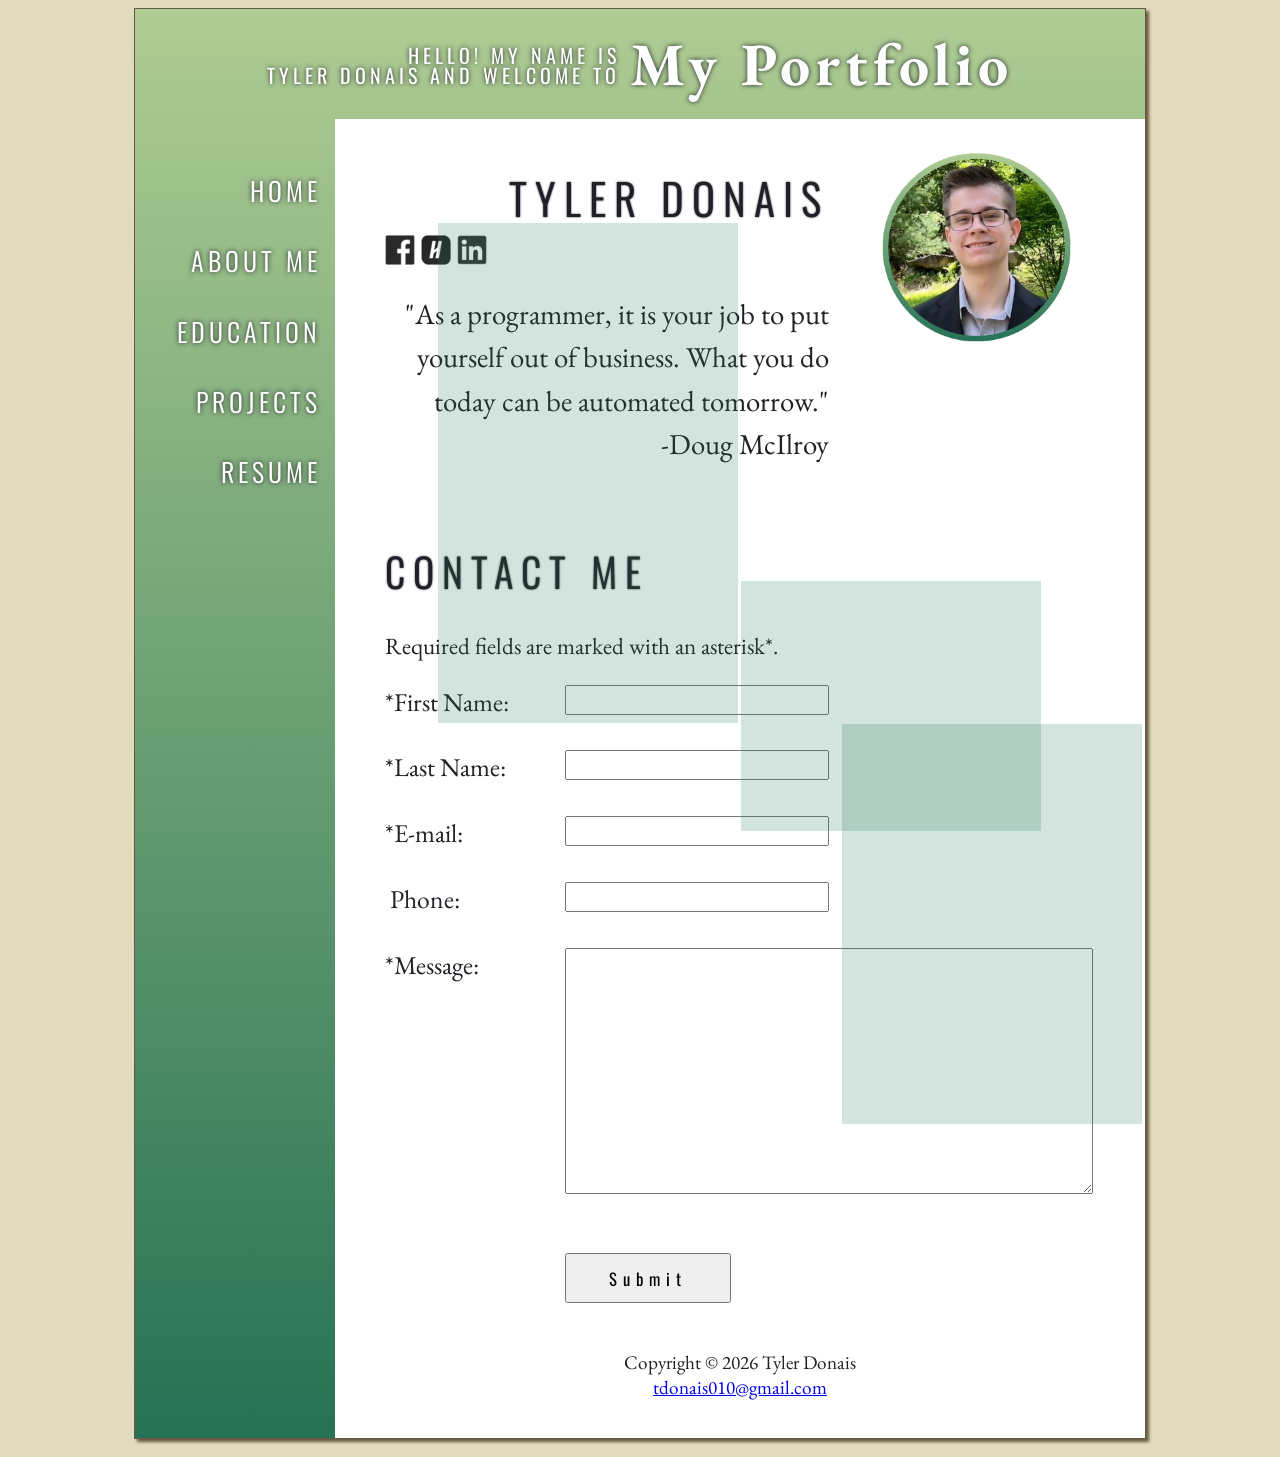
<file: index.html>
<!DOCTYPE html>
<html lang="en">
<head>
<title>Tyler's Portfolio</title>
<link href="portfolio.css" rel="stylesheet">
<link rel="icon" type="image/x-icon" href="Images/favicon.ico">
<meta charset="utf-8">
<meta name="viewport" content="width=device-width, initial-scale=1.0">
<meta name="description" content="Explore the portfolio of Tyler Donais, a Computer Science and Cybersecurity student at Keene State College. 
                                  This website highlights current projects, qualifications, and experience.">
</head>

<body>
  <div id="wrapper">

    <header class="full-header">
      <div id="left-text">
        <p>HELLO! MY NAME IS</p>
        <p>TYLER DONAIS AND WELCOME TO</p>
      </div>
    <h1 div id="right-text">My Portfolio</h1>
    </header>
  
  <nav>
    <ul>
       <li><a href="index.html">HOME</a></li>
       <li><a href="aboutme.html">ABOUT ME</a></li>
       <li>EDUCATION</a>
        <ul>
          <li><a href="courses.html">COURSES</a></li>
          <li><a href="certifications.html">CERTIFICATIONS</a></li>
        </ul>
        </li>
       <li><a href="projects.html">PROJECTS</a></li>
       <li><a href="PDF/TD_Resume.pdf" target="_blank">RESUME</a></li>
    </ul>
  </nav>
  
  <main>
    <div class="profile-content">
      <h2 id="profile-title">TYLER DONAIS</h2>
        <div class="profile-links">
          <a href="https://www.facebook.com/profile.php?id=61553806963865" target="_blank">
            <img src="Images/facebook.png" alt="Link to Facebook profile.">
          </a>
          <a href="https://app.joinhandshake.com/profiles/tylerdonais" target="_blank">
            <img src="Images/handshake.png" alt="Link to Handshake profile.">
          </a>
          <a href="https://www.linkedin.com/in/tyler-donais" target="_blank">
            <img src="Images/linkedin.png" alt="Link to LinkedIn profile.">
          </a>
        </div>
      <p>"As a programmer, it is your job to put<br>yourself out of business. What you do<br>today can be automated tomorrow."<br>-Doug McIlroy</p>     
    </div>
  
    <img src="Images/profilepicture.png" alt="Profile picture of Tyler Donais." class="profile-pic">

    <h2>CONTACT ME</h2>
    <h3>Required fields are marked with an asterisk*.</h3>

    <form action="https://formspree.io/f/mdaywgbz" method="POST">
      <input type="hidden" name="_subject" value="New Portfolio Contact">
      <input type="hidden" name="_next" value="https://your-site.com/thanks.html">
      <label for="myFName">*First Name:</label>
      <input type="text" id="myFName" name="firstName" required>
      <label for="myLName">*Last Name: </label>
      <input type="text" id="myLName" name="lastName" required>
      <label for="myEmail">*E-mail: </label>
      <input type="email" id="myEmail" name="email" required>
      <label for="myPhone">&nbsp;Phone: </label>
      <input type="tel" id="myPhone" name="phone" maxlength="12"> 
      <label for="myBody">*Message:</label>
      <textarea id="myMessage" name="message" rows="10" cols="30" required></textarea>
      <input type="submit"  value="Submit">
	  </form>
  </main>
  
  <footer>
  Copyright &copy; 2026 Tyler Donais<br>
  <a href="mailto:tdonais010@gmail.com">tdonais010@gmail.com</a>
  </footer>

  <div class="floating-box box1"></div>
  <div class="floating-box box2"></div>
  <div class="floating-box box3"></div>

  </div> <!--End of wrapper div-->
</body>
</html>
</file>
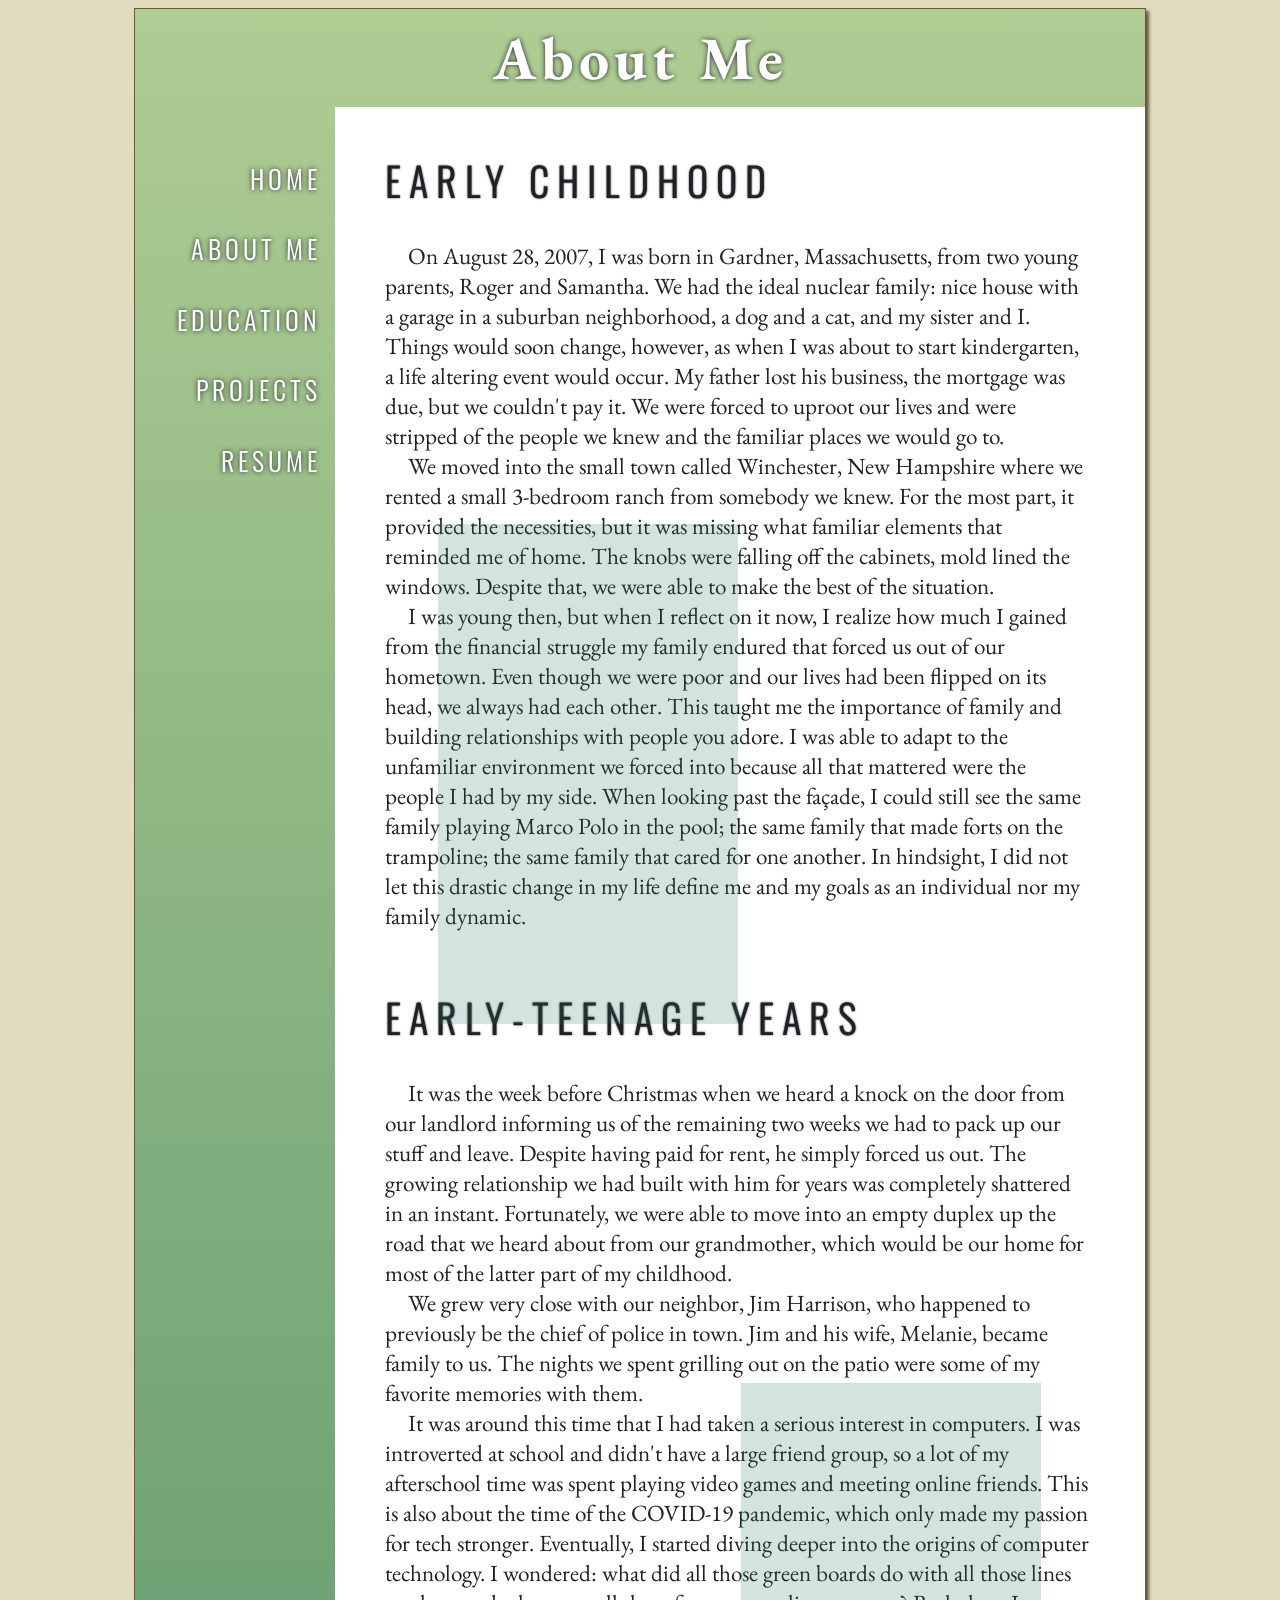
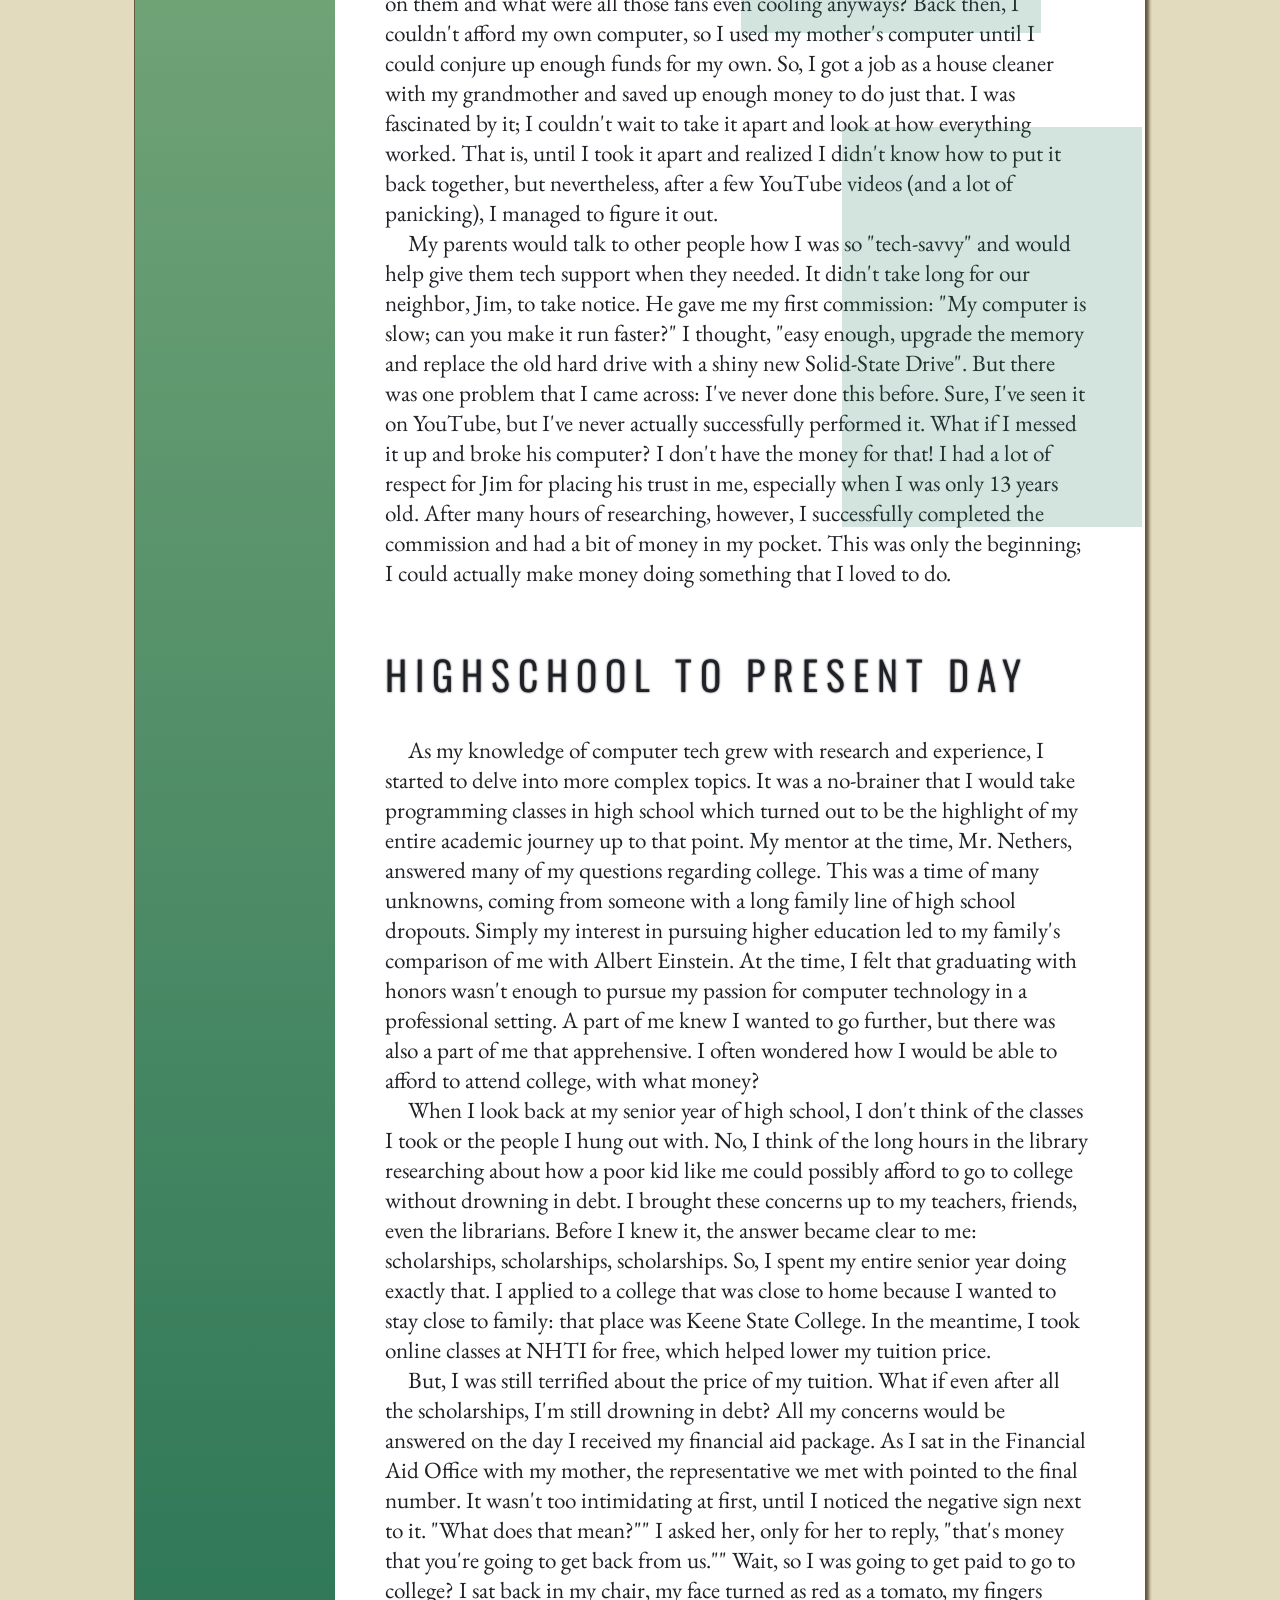
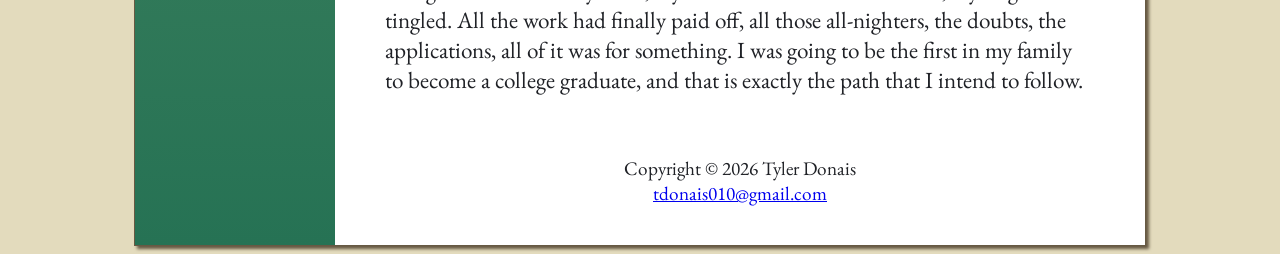
<file: aboutme.html>
<!DOCTYPE html>
<html lang="en">
<head>
<title>Tyler's Portfolio :: About Me</title>
<link href="portfolio.css" rel="stylesheet">
<link rel="icon" type="image/x-icon" href="Images/favicon.ico">
<meta charset="utf-8">
<meta name="viewport" content="width=device-width, initial-scale=1.0">
<meta name="description" content="Explore the portfolio of Tyler Donais, a Computer Science and Cybersecurity student at Keene State College. 
                                  This website highlights current projects, qualifications, and experience.">
</head>

<body>
  <div id="wrapper">
    
    <header>
    <h1>About Me</h1>
    </header>
  
  <nav>
    <ul>
       <li><a href="index.html">HOME</a></li>
       <li><a href="aboutme.html">ABOUT ME</a></li>
       <li>EDUCATION</a>
        <ul>
          <li><a href="courses.html">COURSES</a></li>
          <li><a href="certifications.html">CERTIFICATIONS</a></li>
        </ul>
        </li>
       <li><a href="projects.html">PROJECTS</a></li>
       <li><a href="PDF/TD_Resume.pdf" target="_blank">RESUME</a></li>
    </ul>
  </nav>
  
  <main>
    <h2>EARLY CHILDHOOD</h2>
    <h3>&emsp;On August 28, 2007, I was born in Gardner, Massachusetts, from two young parents,
        Roger and Samantha. We had the ideal nuclear family: nice house with a garage in a suburban
        neighborhood, a dog and a cat, and my sister and I. Things would soon change, however, as when
        I was about to start kindergarten, a life altering event would occur.  My father lost his
        business, the mortgage was due, but we couldn't pay it. We were forced to uproot our lives 
        and were stripped of the people we knew and the familiar places we would go to. 
        <br>
        &emsp;We moved into the small town called Winchester, New Hampshire where we rented a small
        3-bedroom ranch from somebody we knew. For the most part, it provided the necessities, but it
        was missing what familiar elements that reminded me of home. The knobs were falling off the
        cabinets, mold lined the windows. Despite that, we were able to make the best of the situation. 
        <br>
        &emsp;I was young then, but when I reflect on it now, I realize how much I gained from the
        financial struggle my family endured that forced us out of our hometown. Even though we were
        poor and our lives had been flipped on its head, we always had each other. This taught me the
        importance of family and building relationships with people you adore. I was able to adapt to
        the unfamiliar environment we forced into because all that mattered were the people I had by
        my side. When looking past the façade, I could still see the same family playing Marco Polo 
        in the pool; the same family that made forts on the trampoline; the same family that cared for
        one another. In hindsight, I did not let this drastic change in my life define me and my goals
        as an individual nor my family dynamic.
    </h3>

    <h2>EARLY-TEENAGE YEARS</h2>
    <h3>&emsp;It was the week before Christmas when we heard a knock on the door from our landlord
        informing us of the remaining two weeks we had to pack up our stuff and leave. Despite having
        paid for rent, he simply forced us out. The growing relationship we had built with him for
        years was completely shattered in an instant. Fortunately, we were able to move into an empty
        duplex up the road that we heard about from our grandmother, which would be our home for most
        of the latter part of my childhood.
        <br>
        &emsp;We grew very close with our neighbor, Jim Harrison, who happened to previously be the
        chief of police in town. Jim and his wife, Melanie, became family to us. The nights we spent
        grilling out on the patio were some of my favorite memories with them.
        <br>
        &emsp;It was around this time that I had taken a serious interest in computers. I was
        introverted at school and didn't have a large friend group, so a lot of my afterschool time 
        was spent playing video games and meeting online friends. This is also about the time of the
        COVID-19 pandemic, which only made my passion for tech stronger. Eventually, I started diving
        deeper into the origins of computer technology. I wondered: what did all those green boards do
        with all those lines on them and what were all those fans even cooling anyways? Back then, I
        couldn't afford my own computer, so I used my mother's computer until I could conjure up
        enough funds for my own. So, I got a job as a house cleaner with my grandmother and saved up
        enough money to do just that. I was fascinated by it; I couldn't wait to take it apart and
        look at how everything worked. That is, until I took it apart and realized I didn't know how
        to put it back together, but nevertheless, after a few YouTube videos (and a lot of panicking),
        I managed to figure it out.
        <br>
        &emsp;My parents would talk to other people how I was so "tech-savvy" and would help give them
        tech support when they needed. It didn't take long for our neighbor, Jim, to take notice.
        He gave me my first commission: "My computer is slow; can you make it run faster?" I thought,
        "easy enough, upgrade the memory and replace the old hard drive with a shiny new Solid-State
        Drive". But there was one problem that I came across: I've never done this before. Sure, I've
        seen it on YouTube, but I've never actually successfully performed it. What if I messed it up
        and broke his computer? I don't have the money for that! I had a lot of respect for Jim for
        placing his trust in me, especially when I was only 13 years old. After many hours of
        researching, however, I successfully completed the commission and had a bit of money in my
        pocket. This was only the beginning; I could actually make money doing something that I loved
        to do.
    </h3>

    <h2>HIGHSCHOOL TO PRESENT DAY</h2>
    <h3>&emsp;As my knowledge of computer tech grew with research and experience, I started to delve
        into more complex topics. It was a no-brainer that I would take programming classes in high
        school which turned out to be the highlight of my entire academic journey up to that point.
        My mentor at the time, Mr. Nethers, answered many of my questions regarding college. This was
        a time of many unknowns, coming from someone with a long family line of high school dropouts.
        Simply my interest in pursuing higher education led to my family's comparison of me with
        Albert Einstein. At the time, I felt that graduating with honors wasn't enough to pursue my
        passion for computer technology in a professional setting. A part of me knew I wanted to go
        further, but there was also a part of me that apprehensive. I often wondered how I would be
        able to afford to attend college, with what money? 
        <br>
        &emsp;When I look back at my senior year of high school, I don't think of the classes I took
        or the people I hung out with. No, I think of the long hours in the library researching about
        how a poor kid like me could possibly afford to go to college without drowning in debt. I
        brought these concerns up to my teachers, friends, even the librarians. Before I knew it,
        the answer became clear to me: scholarships, scholarships, scholarships. So, I spent my entire
        senior year doing exactly that. I applied to a college that was close to home because I wanted
        to stay close to family: that place was Keene State College. In the meantime, I took online
        classes at NHTI for free, which helped lower my tuition price.
        <br>
        &emsp;But, I was still terrified about the price of my tuition. What if even after all the
        scholarships, I'm still drowning in debt? All my concerns would be answered on the day I
        received my financial aid package. As I sat in the Financial Aid Office with my mother, the
        representative we met with pointed to the final number. It wasn't too intimidating at first,
        until I noticed the negative sign next to it. "What does that mean?"" I asked her, only for her
        to reply, "that's money that you're going to get back from us."" Wait, so I was going to get
        paid to go to college? I sat back in my chair, my face turned as red as a tomato, my fingers
        tingled. All the work had finally paid off, all those all-nighters, the doubts, the
        applications, all of it was for something. I was going to be the first in my family to become
        a college graduate, and that is exactly the path that I intend to follow.
    </h3>
  
  </main>
  
  <footer>
  Copyright &copy; 2026 Tyler Donais<br>
  <a href="mailto:tdonais010@gmail.com">tdonais010@gmail.com</a>
  </footer>

  <div class="floating-box box1"></div>
  <div class="floating-box box2"></div>
  <div class="floating-box box3"></div>

  </div> <!--End of wrapper div-->
</body>
</html>
</file>
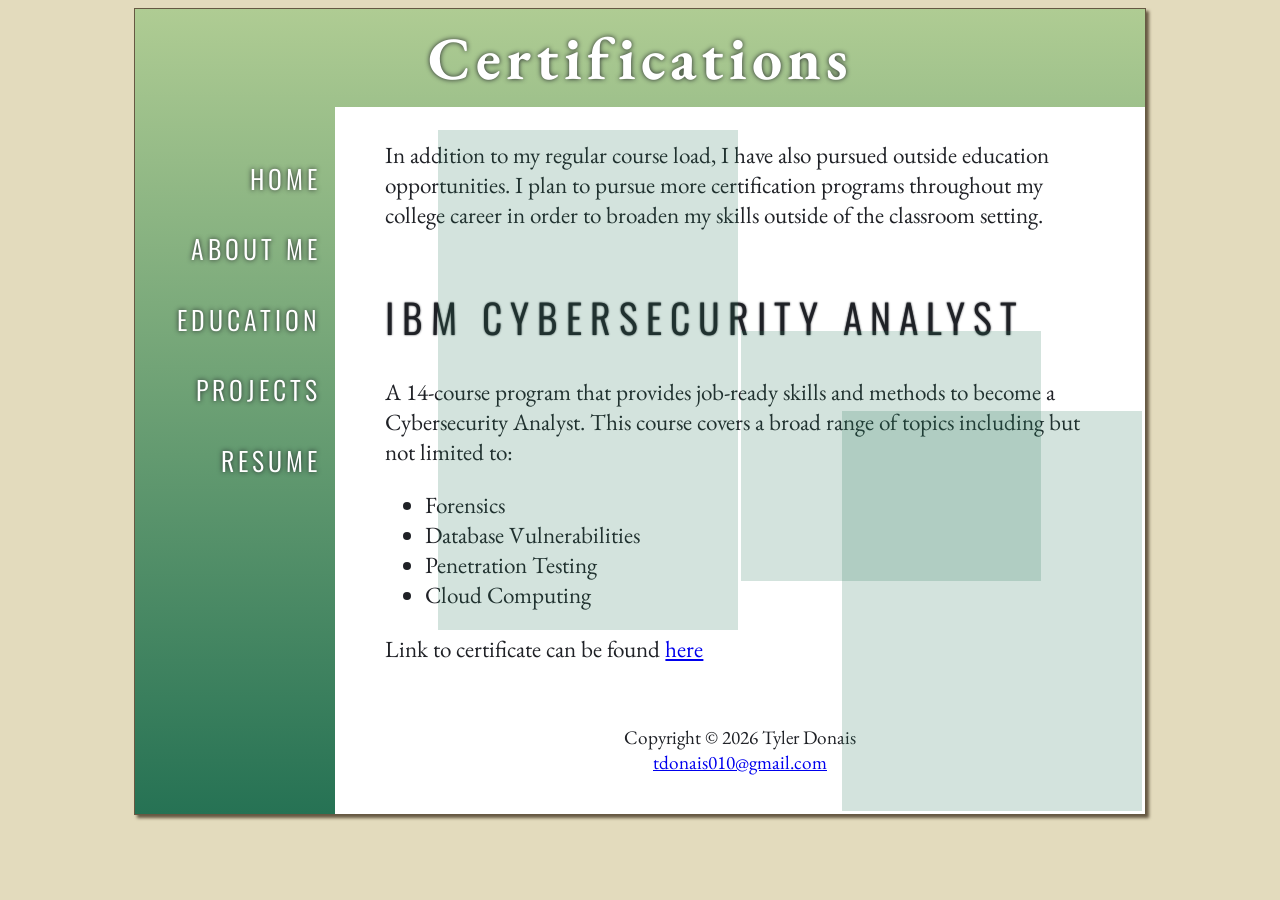
<file: certifications.html>
<!DOCTYPE html>
<html lang="en">
<head>
<title>Tyler's Portfolio :: Certifications</title>
<link href="portfolio.css" rel="stylesheet">
<link rel="icon" type="image/x-icon" href="Images/favicon.ico">
<meta charset="utf-8">
<meta name="viewport" content="width=device-width, initial-scale=1.0">
<meta name="description" content="Explore the portfolio of Tyler Donais, a Computer Science and Cybersecurity student at Keene State College. 
                                  This website highlights current projects, qualifications, and experience.">
</head>

<body>
  <div id="wrapper">
    
    <header>
    <h1>Certifications</h1>
    </header>
  
  <nav>
    <ul>
       <li><a href="index.html">HOME</a></li>
       <li><a href="aboutme.html">ABOUT ME</a></li>
       <li>EDUCATION</a>
        <ul>
          <li><a href="courses.html">COURSES</a></li>
          <li><a href="certifications.html">CERTIFICATIONS</a></li>
        </ul>
        </li>
       <li><a href="projects.html">PROJECTS</a></li>
       <li><a href="PDF/TD_Resume.pdf" target="_blank">RESUME</a></li>
    </ul>
  </nav>
  
  <main>
    <h3>In addition to my regular course load, I have also pursued outside education opportunities.
        I plan to pursue more certification programs throughout my college career in order to broaden 
        my skills outside of the classroom setting.
    </h3>

    <h2>IBM CYBERSECURITY ANALYST</h2>
    <h3>A 14-course program that provides job-ready skills and methods to become a Cybersecurity Analyst. 
        This course covers a broad range of topics including but not limited to:
        <ul>
          <li>Forensics</li>
          <li>Database Vulnerabilities</li>
          <li>Penetration Testing</li>
          <li>Cloud Computing</li>
        </ul>
        Link to certificate can be found <a href="https://coursera.org/share/ee4e28f01586476cff076b48e67cab99" target="_blank">here</a>
    </h3>
  
  </main>
  
  <footer>
  Copyright &copy; 2026 Tyler Donais<br>
  <a href="mailto:tdonais010@gmail.com">tdonais010@gmail.com</a>
  </footer>

  <div class="floating-box box1"></div>
  <div class="floating-box box2"></div>
  <div class="floating-box box3"></div>

  </div> <!--End of wrapper div-->
</body>
</html>
</file>
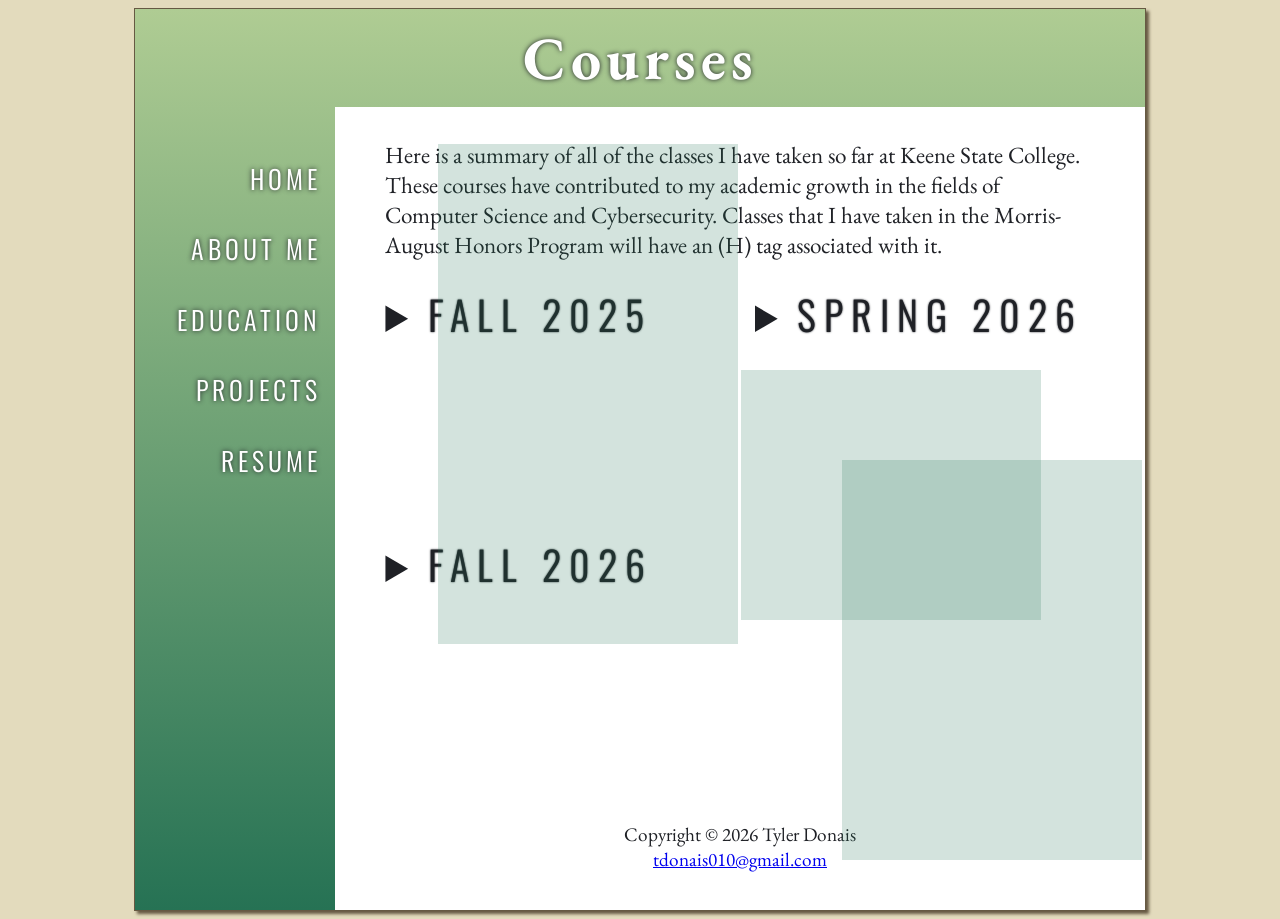
<file: courses.html>
<!DOCTYPE html>
<html lang="en">
<head>
<title>Tyler's Portfolio :: Courses</title>
<link href="portfolio.css" rel="stylesheet">
<link rel="icon" type="image/x-icon" href="Images/favicon.ico">
<meta charset="utf-8">
<meta name="viewport" content="width=device-width, initial-scale=1.0">
<meta name="description" content="Explore the portfolio of Tyler Donais, a Computer Science and Cybersecurity student at Keene State College. 
                                  This website highlights current projects, qualifications, and experience.">
</head>

<body>
  <div id="wrapper">
    
    <header>
    <h1>Courses</h1>
    </header>
  
  <nav>
    <ul>
       <li><a href="index.html">HOME</a></li>
       <li><a href="aboutme.html">ABOUT ME</a></li>
       <li>EDUCATION</a>
        <ul>
          <li><a href="courses.html">COURSES</a></li>
          <li><a href="certifications.html">CERTIFICATIONS</a></li>
        </ul>
        </li>
       <li><a href="projects.html">PROJECTS</a></li>
       <li><a href="PDF/TD_Resume.pdf" target="_blank">RESUME</a></li>
    </ul>
  </nav>
  
  <main>
    <h3>Here is a summary of all of the classes I have taken so far at Keene State College. 
        These courses have contributed to my academic growth in the fields of Computer Science and Cybersecurity. 
        Classes that I have taken in the Morris-August Honors Program will have an (H) tag associated with it.
    </h3>

    <details>
    <summary>FALL 2025</summary>
      <ul>
        <li>Discrete Mathematics</li>
        <li>Microcomputer Systems</li>
        <li>Programming Foundations I</li>
        <li>Natural Science (H)</li>
      </ul>
    </details>

    <details>
    <summary>SPRING 2026</summary>
      <ul>
        <li>Website Design</li>
        <li>Criminal Justice Studies</li>
        <li>Programming Foundations II</li>
        <li>Precalculus</li>
        <li>World Ceramics (H)</li>
      </ul>
    </details>

    <details>
    <summary>FALL 2026</summary>
      <ul>
        <li>Data Structures & Algorithms</li>
        <li>Cybercrime</li>
        <li>Digital Law & Ethics</li>
        <li>Statistics</li>
        <li>Spies & Espionage (H)</li>
      </ul>
    </details>
  
  </main>
  
  <footer>
  Copyright &copy; 2026 Tyler Donais<br>
  <a href="mailto:tdonais010@gmail.com">tdonais010@gmail.com</a>
  </footer>

  <div class="floating-box box1"></div>
  <div class="floating-box box2"></div>
  <div class="floating-box box3"></div>

  </div> <!--End of wrapper div-->
</body>
</html>
</file>
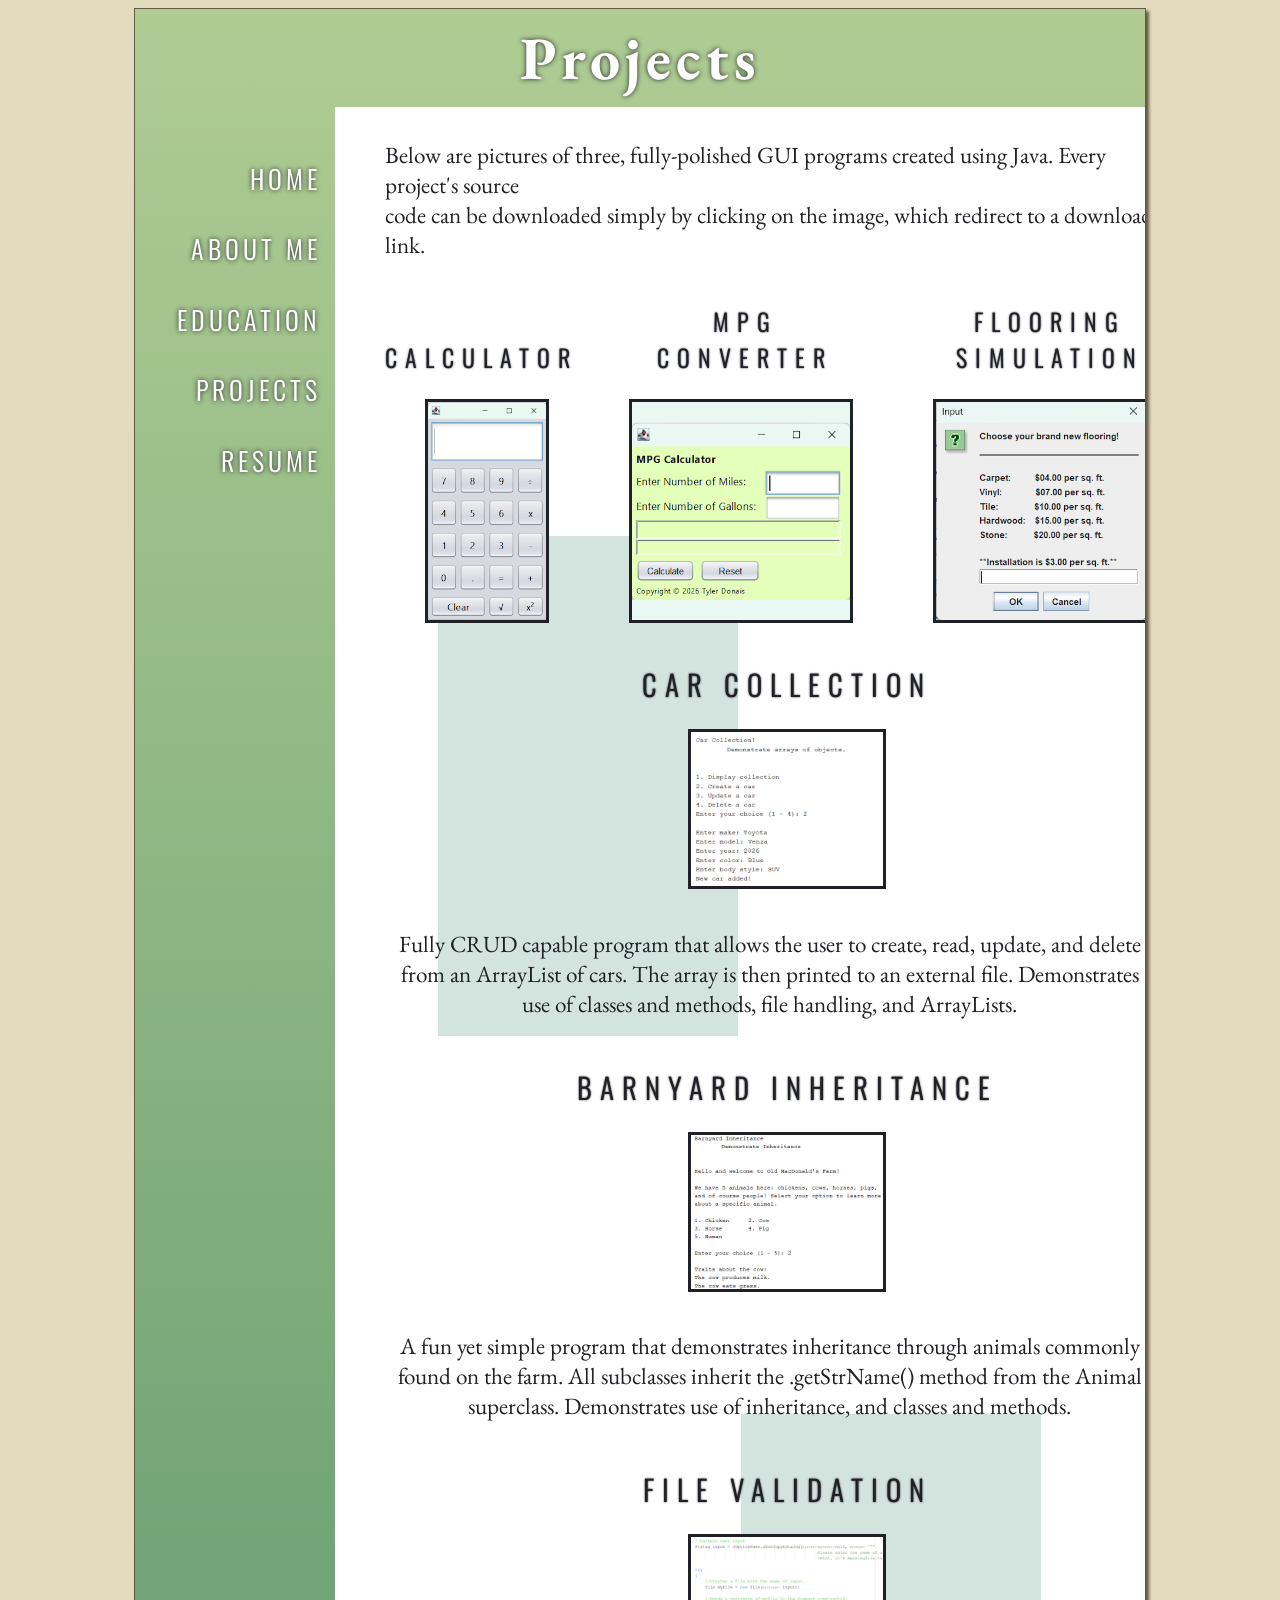
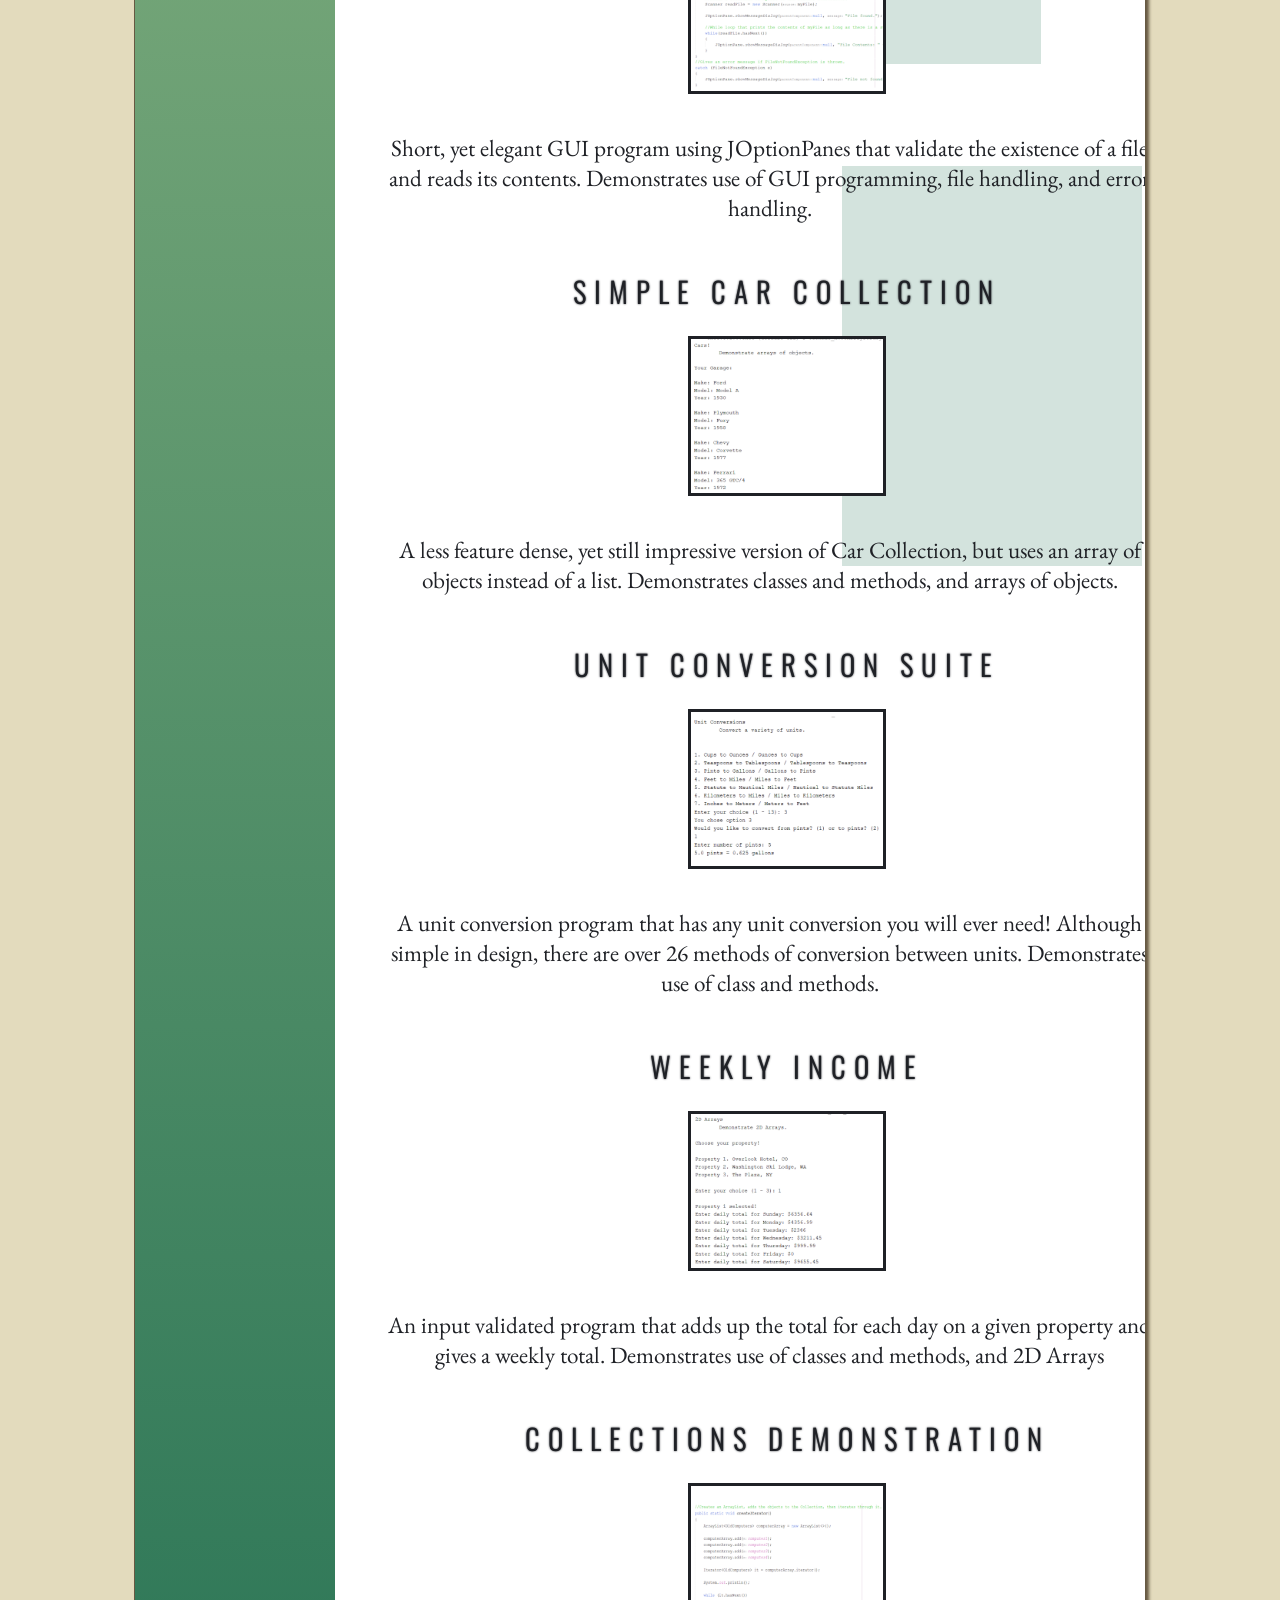
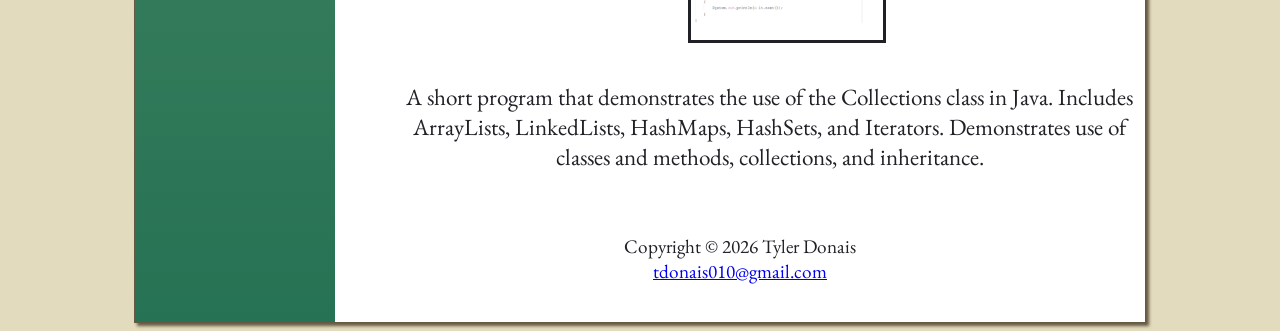
<file: projects.html>
<!DOCTYPE html>
<html lang="en">
<head>
<title>Tyler's Portfolio :: Projects</title>
<link href="portfolio.css" rel="stylesheet">
<link rel="icon" type="image/x-icon" href="Images/favicon.ico">
<meta charset="utf-8">
<meta name="viewport" content="width=device-width, initial-scale=1.0">
<meta name="description" content="Explore the portfolio of Tyler Donais, a Computer Science and Cybersecurity student at Keene State College. 
                                  This website highlights current projects, qualifications, and experience.">
</head>

<body>
  <div id="wrapper">
    
    <header>
    <h1>Projects</h1>
    </header>
  
  <nav>
    <ul>
       <li><a href="index.html">HOME</a></li>
       <li><a href="aboutme.html">ABOUT ME</a></li>
       <li>EDUCATION</a>
        <ul>
          <li><a href="courses.html">COURSES</a></li>
          <li><a href="certifications.html">CERTIFICATIONS</a></li>
        </ul>
        </li>
       <li><a href="projects.html">PROJECTS</a></li>
       <li><a href="PDF/TD_Resume.pdf" target="_blank">RESUME</a></li>
    </ul>
  </nav>
  
  <main>
    <h3>Below are pictures of three, fully-polished GUI programs created using Java.
        Every project's source<br>code can be downloaded simply by clicking on the image, which redirect to a download link.
    </h3>

    <div id="projectsheader">
    <h2><br>CALCULATOR</h2>
    <h2>MPG CONVERTER</h2>
    <h2>FLOORING SIMULATION</h2>
    </div>
    <br>
    <div class="finalprojectpictures">
      <a href="https://drive.google.com/drive/folders/1MviwhyJdXD7cAp-Re9OKkv3sC2LCuUeG?usp=drive_link" target="_blank">
        <figure><img src="Images/Gallery/calculator-final.png" alt="Picture of calculator project. " class="projectimages"></figure>
      </a>
      <a href="https://drive.google.com/drive/folders/1i65aYpx-s0c-z32pKNTX9mUhteIEHaV4?usp=drive_link" target="_blank">
      <figure><img src="Images/Gallery/MPG-final.png" alt="Picture of MPG project." class="projectimages"></figure>
      </a>
      <a href="https://drive.google.com/drive/folders/1DFiUAt2LnriXYTAOPyFrWoxrL_taPUFM?usp=drive_link" target="_blank">
      <figure><img src="Images/Gallery/flooring-final.png" alt="Picture of flooring project." class="projectimages"></figure>
      </a>
    </div>
    <br>

    <div class="smallprojects">
      <h2>CAR COLLECTION</h2>
      
      <a href="https://drive.google.com/drive/folders/1b--SGCm_L5qjHWKSjWUJu2gpBCSlfhK0?usp=drive_link" target="_blank">
        <figure><img src="Images/Gallery/carcollection-gallery.png" alt="Picture of car collection project. "></figure>
      </a>
      <h3>Fully CRUD capable program that allows the user to create, read, update, and delete from an ArrayList of cars. 
          The array is then printed to an external file. Demonstrates use of classes and methods, file handling, and ArrayLists.
      </h3>

      <h2>BARNYARD INHERITANCE</h2>

      <a href="https://drive.google.com/drive/folders/124W9RS3m6njRTEbvCwmw0Ba55WgKDVCV?usp=drive_link" target="_blank">
        <figure><img src="Images/Gallery/inheritance-gallery.png" alt="Picture of inheritance project. "></figure>
      </a>
      <h3>A fun yet simple program that demonstrates inheritance through animals commonly found on the farm. 
          All subclasses inherit the .getStrName() method from the Animal superclass. Demonstrates use of inheritance, and classes and methods.

      </h3>

      <h2>FILE VALIDATION</h2>

      <a href="https://drive.google.com/drive/folders/1BrmH3-mVG4QtYcq_0lrvNCfRCWFUiuQh?usp=drive_link" target="_blank">
        <figure><img src="Images/Gallery/openfile-gallery.png" alt="Picture of open file project. "></figure>
      </a>
      <h3>Short, yet elegant GUI program using JOptionPanes that validate the existence of a file and reads its contents.
          Demonstrates use of GUI programming, file handling, and error handling.
      </h3>

      <h2>SIMPLE CAR COLLECTION</h2>

      <a href="https://drive.google.com/drive/folders/10VxBDLGO4CsD8BFM-Tpnm9pAG6SCEOBP?usp=drive_link" target="_blank">
        <figure><img src="Images/Gallery/simplecarcollection-gallery.png" alt="Picture of simple car collection project. "></figure>
      </a>
      <h3>A less feature dense, yet still impressive version of Car Collection, but uses an array of objects instead of a list.
          Demonstrates classes and methods, and arrays of objects.
      </h3>

      <h2>UNIT CONVERSION SUITE</h2>

      <a href="https://drive.google.com/drive/folders/15VBVEYBVBKD7Az7vX7mTYNegK5mbdUTU?usp=drive_link" target="_blank">
        <figure><img src="Images/Gallery/unitconversion-gallery.png" alt="Picture of unit conversion project. "></figure>
      </a>
      <h3>A unit conversion program that has any unit conversion you will ever need! Although simple in design,
          there are over 26 methods of conversion between units. Demonstrates use of class and methods.
      </h3>

      <h2>WEEKLY INCOME</h2>

      <a href="https://drive.google.com/drive/folders/1CT52iVDszgleYnstaQKsjFvtaorJSwhF?usp=drive_link" target="_blank">
        <figure><img src="Images/Gallery/weeklyincome-gallery.png" alt="Picture of weekly income project. "></figure>
      </a>
      <h3>An input validated program that adds up the total for each day on a given property and gives a weekly total.
          Demonstrates use of classes and methods, and 2D Arrays
      </h3>

      <h2>COLLECTIONS DEMONSTRATION</h2>

      <a href="https://drive.google.com/drive/folders/1Uddn_KrIHSjxQnbiICDCCchWnV5QJumx?usp=drive_link" target="_blank">
        <figure><img src="Images/Gallery/collections-gallery.png" alt="Picture of collections project."></figure>
      </a>
      <h3>A short program that demonstrates the use of the Collections class in Java. Includes ArrayLists, LinkedLists, HashMaps, HashSets, and Iterators.
          Demonstrates use of classes and methods, collections, and inheritance.
      </h3>

    </div>

  </main>
  
  <footer>
  Copyright &copy; 2026 Tyler Donais<br>
  <a href="mailto:tdonais010@gmail.com">tdonais010@gmail.com</a>
  </footer>

  <div class="floating-box box1"></div>
  <div class="floating-box box2"></div>
  <div class="floating-box box3"></div>

  </div> <!--End of wrapper div-->
</body>
</html>
</file>
<file: portfolio.css>
@import url('https://fonts.googleapis.com/css2?family=Oswald:wght@200..700&display=swap');
@import url('https://fonts.googleapis.com/css2?family=EB+Garamond:ital,wght@0,400..800;1,400..800&display=swap');

* { box-sizing: border-box; }

body { background-color: #e3dbbd;
       color: #1f2126; 
	   font-family: "EB Garamond", serif; }
    
#wrapper { background-image: linear-gradient(to bottom, #afcc93, #267254);
           position: relative;
		   overflow: hidden; }
		      
#left-text { font-size: 20px;
		     font-family: "Oswald", sans-serif;
			 text-align: right;
			 line-height: 0%;
			 margin-right: .5em;
			 padding-top: .5em;
			 letter-spacing: 4px; }

#right-text { font-size: 60px;
			  font-family: "EB Garamond", serif;
			  letter-spacing: 5px;
			  margin: 0%; }

.full-header { color: #FFFFFF;
		       text-shadow: 0px 0px 5px #1f2126;
			   display: flex;
			   flex-wrap: wrap;
			   justify-content: center;
			   padding-top: 1em;
			   padding-bottom: 1em; }
		  
nav { font-size: 1.8em;
	  line-height: 2.5; }

nav ul { list-style-type: none;
		 text-align: right;
	     font-family: "Oswald", sans-serif;
		 font-weight: 350;
		 letter-spacing: 4px;
		 text-shadow: 0px 0px 5px #1f2126;
		 padding-left: 1em; }

/*Pop-out menu*/
nav ul ul {  
	        background-color: #afcc93;
			padding-top: 0em;
			padding-right: 2.9em;
		    padding-left: 0em; }

/*Pop-out menu list elements*/
nav ul ul li { display: block;
			   width: 7em;
			   font-size: 0.65em;
			   text-align: left;
			   line-height: 2; }

nav a { text-decoration: none;
	    transition: color 1s ease-out; }
		
nav a:link    { color: #FFFFFF; }
nav a:visited { color: #FFFFFF; }
nav a:hover   { color: #665943; }

/*Education button*/
nav ul li { color: #FFFFFF; }

main  { background-color: #FFFFFF;
		padding: 10px 20px 0px 50px; }

/*Collapsible menu list elements*/
details ul { color: #1f2126; 
     	     font-family: "EB Garamond", serif;
	 	     font-size: 1.5em;
			 margin-top: 0;
			 line-height: 150%; }

/*Collapsible menu header*/
summary { color: #1f2126; 
          font-family: "Oswald", sans-serif;
		  text-shadow: 0px 0px 2px #1f2126;
		  font-weight: 350;
		  letter-spacing: 8px;
		  font-size: 2.5em; }

h1 { color: #FFFFFF;
     font-family: "EB Garamond", serif;
	 text-align: center;
	 letter-spacing: 5px;
	 font-size: 60px;
	 margin: 1%;
	 text-shadow: 0px 0px 5px #1f2126 }


h2 { color: #1f2126; 
     font-family: "Oswald", sans-serif;
	 text-shadow: 0px 0px 2px #1f2126;
	 font-weight: 350;
	 letter-spacing: 8px;
	 margin-bottom: 1%;
	 font-size: 2.5em;
	 grid-column: 1 / -1; }

h3    { color: #1f2126;
        font-family: "EB Garamond", serif;
		font-size: 1.45em;
		font-weight: 350;
	    grid-column: 1 / -1;
	    padding-right: 1.5em; }

footer { background-color: #FFFFFF;
		 font-size: 120%;
		 text-align: center;
		 padding: 2em;
		 font-family: "EB Garamond", serif; }

/*Controls look and positioning of decorative green boxes*/
.floating-box { position: absolute;
    		    background-color: #267257;
				opacity: .2;
    			pointer-events: none; }

.box1 { width: 300px;
    	height: 500px; }
.box2 { width: 300px;
    	height: 250px; }
.box3 { width: 300px;
    	height: 400px; }

/*Controls look and feel of name and quote in profile*/
.profile-content { font-size: 180%;
    			   line-height: 1.5;
   				   text-align: right;
				   margin-bottom: 0em; }

/*Controls look and feel of profile picture*/
.profile-pic { max-width: 80%;
			   padding: 1.5em;
			   justify-self: center; }

/*Controls look and feel of small social media icons*/
.profile-links { width: 8%;
                 height: 8%;
				 gap: .2em;
				 display: flex;
				 justify-self: right; }

/*Specifies h2 style elements for the profile header*/
#profile-title { font-size: 1.5em;
				 text-align: right;
				 letter-spacing: 8px; }

figure { transition: all ease-out 1s; }

figure:hover { z-index: 999;
			   transform: scale(1.5); }

form { display: flex;
       flex-flow: column; }

input, textarea { margin-bottom: .5em; }

/*Specifies look and feel of small project images on small displays*/
.smallprojects img { width: 10em;
                     justify-content: center;
					 border: solid #1f2126; }
			
#projectsheader { display: none; }

/*Specifies size and position for final project images on small displays*/
.finalprojectpictures img { height: 16em;
	                        width: auto;
						    border: solid #1f2126; }

/*Disables decorative green boxes, and profile picture on small displays*/
@media(min-width: 400px) 
	{ .floating-box { display: none; }
	  .profile-pic { display: none; }
	  nav ul ul li { padding-left: 15%; } }
	  nav ul ul { position: static; }
	  .profile-links { padding-right: 3.8em; }

@media (min-width: 850px) 
	{ nav ul { display: flex;
			   justify-content: center;
			   font-size: 90%;
			   gap: 1.25em;
			   line-height: normal; } 

	  nav li { position: relative; }

	  nav ul ul { display: block;
	              background-color: transparent; }

	  details { height: 250px; }

	  /* Specifies h2 style elements for the projects page*/
	  #projectsheader { font-size: .6em;
					    display: flex;
					    text-align: center;
					    gap: 7em; }
	
	  /*Changes display to flex for top 3 projects*/
	  .finalprojectpictures { display: flex;
							  z-index: 1; }

	  /*Specifies final project images size on large displays*/
	  .finalprojectpictures img { height: 14em; }
 
	  /*Fine tunes top 3 project images*/
	  .projectimages { height: 15em;
	                   display: flex; }

	  .smallprojects figure:hover { z-index: 999;
                                    transform: scale(2); }

	  /*Centers .smallprojects container*/
	  .smallprojects { display: grid;
					   justify-items: center;
					   z-index: 1; }

	  /*Fine tunes look to small projects images*/
	  .smallprojects img { height: 10em;
						   display: flex;
		                   width: auto;
						   border: solid #1f2126;
						   margin: auto; }

	  /*Specifies look and feel of small projects header*/
	  .smallprojects h2 { font-size: 1.8em;
		 				  display: flex;
						  text-align: center;
						  justify-content: center;
						  width: auto; }

	  /*Specifies look and feel of small projects text*/
	  .smallprojects h3 { display: flex;
						  justify-content: center;
						  text-align: center; }

	  main { display: grid;
			 grid-template-columns: 1fr 1fr;
  			 grid-template-areas: "profile-content profile-pic"; }

	  .floating-box { display: block; }
	  
	  .box1 { top: 20%;
			  left: 10%;
			  display: block; }
			
	  .box2 { top: 40%;
			  left: 50%;
			  display: block; }
	
	  .box3 { top: 50%;
			  left: 60%;
			  display: block; }

	  .profile-pic { display: block; }
	
	  form { width: 60%;
			 display: grid;
			 gap: 1em;
			 grid-template-columns: 6em 1fr;
			 color: #1f2126;
			 font-size: 160%; }

	  textarea { resize: vertical;
			     width: 200%;
				 font-size: 100%;
				 height: 100%; }

	  input[type="text"] { font-size: 80%; }
	  input[type="email"] { font-size: 80%; }
	  input[type="tel"] { font-size: 80%; }
	  
	  input[type="submit"] { grid-column: 2 / 3;
                             width: 10em;
					    	 height: 3em;
							 margin-top: 2em;
							 font-family: "Oswald", sans-serif;
							 font-size: 65%;
							 font-weight: 400;
							 letter-spacing: 6px; } }

@media (min-width: 1280px) 
	{ #wrapper { margin: auto;
			     width: 80%;
				 border: 1px solid #665943;
				 box-shadow: 3px 3px 3px #665943; }
			
	  .box1 { display: block;
			  top: 15%;
    		  left: 30%; }

	  .box2 { display: block;
			  top: 40%;
			  left: 60%; }

	  .box3 { display: block;
			  top: 50%;
			  left: 70%; }
			
	  nav { padding-right: .5em; }

	  nav ul ul { position: static;
	              background-color: transparent;
				  display: none; }

	  nav li:hover ul { display: block; }

	  @supports (display: grid) 
	  	{ nav ul { flex-direction: column;
				   padding-top: 1em; }


		  header { grid-area: header; }
		  .profile-content { grid-area: profile-content; }
		  .profile-pic { grid-area: profile-pic; }
		  nav    { grid-area: nav; }
		  main   { grid-area: main; }
		  footer { grid-area: footer; }
				  
		  #wrapper { display: grid;
				     grid-template:
					 "header	header 				header"
					 "nav    	profile-content		profile-pic"
					 "nav    	main				main"
					 "nav    	footer				footer"
						/ 200px 1fr 1fr; } } }
</file>
